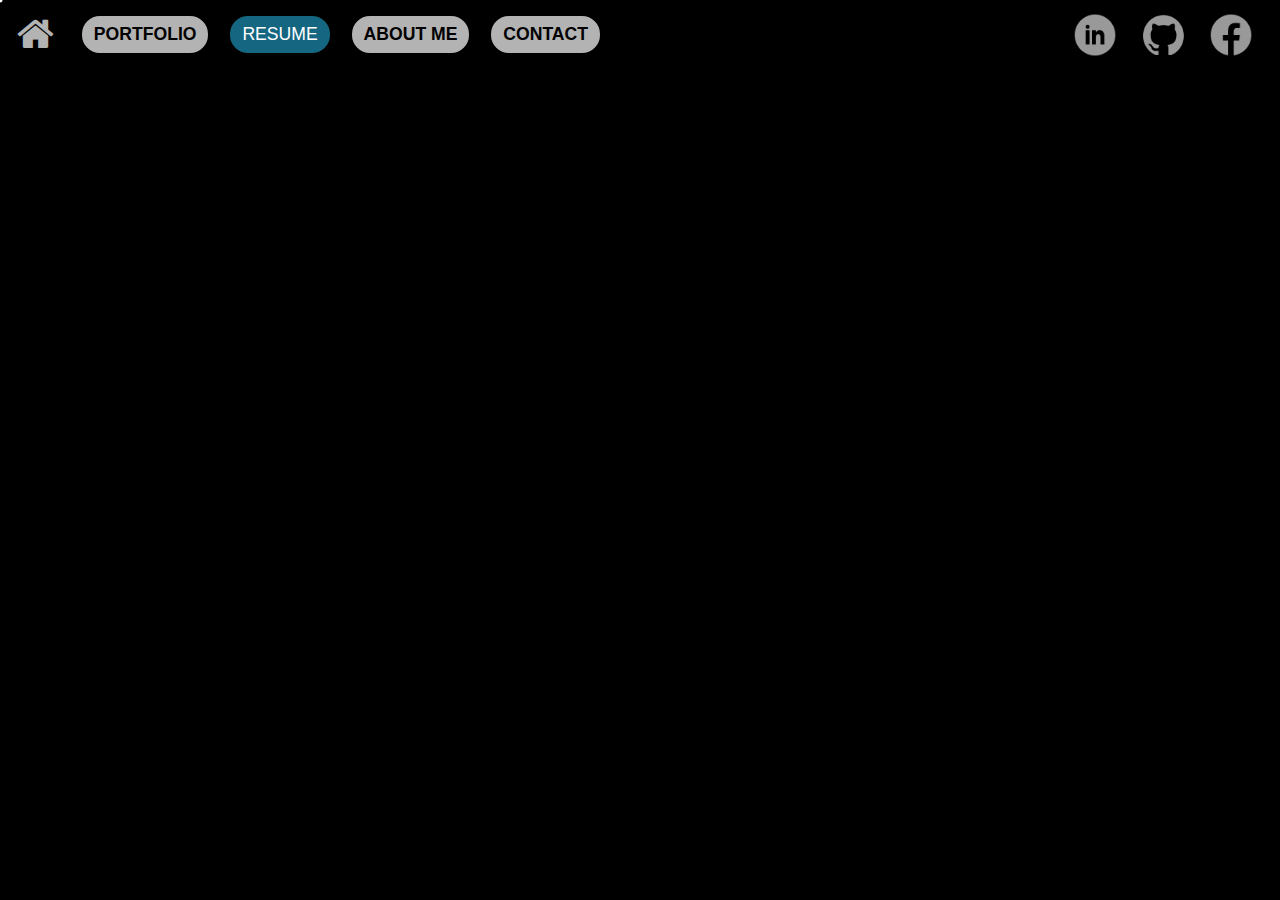
<file: 3-resume.html>
<!DOCTYPE html>
<html lang="en">

<head>
  <meta charset="UTF-8">
  <meta http-equiv="X-UA-Compatible" content="IE=edge">
  <meta name="viewport" content="width=device-width, initial-scale=1.0">
  <link href="https://fonts.googleapis.com/css2?family=Lato&display=swap" rel="stylesheet">
  <link rel="stylesheet" href="https://cdnjs.cloudflare.com/ajax/libs/font-awesome/4.7.0/css/font-awesome.min.css">
  <link rel="stylesheet" type="text/css" href="styles.css">
  <title>Adam Teske</title>
  <link rel="icon" href="Photos/Logos/A.png">
  <style>
    body {
      overflow: hidden;
    }
  </style>
</head>

<!-- Google tag (gtag.js) -->
<script async src="https://www.googletagmanager.com/gtag/js?id=G-BG4W2THK8C"></script>
<script>
  window.dataLayer = window.dataLayer || [];
  function gtag(){dataLayer.push(arguments);}
  gtag('js', new Date());

  gtag('config', 'G-BG4W2THK8C');
</script>

<body>

  <!-- NAV BAR -->
  <div class="nav-wrapper">
    <div class="left-side">
      <div class="link-wrapper home-icon">
        <a class="fa fa-home" style="font-size:20px" href="index.html"></a>
      </div>
      <div class="link-wrapper">
        <a href="2-portfolio.html">Portfolio</a>
      </div>
      <div class="link-wrapper active-nav-link">
        <a href="3-resume.html">Resume</a>
      </div>
      <div class="link-wrapper">
        <a href="4-bio.html">About Me</a>
      </div>
      <div class="link-wrapper">
        <a href="5-contact.html">Contact</a>
      </div>
    </div>
    
    <div class="right-side">
      <a class=" soc-link li-button" href="https://www.linkedin.com/in/adam-teske/" target="_blank"></a>
      <a class=" soc-link gh-button" href="https://github.com/AdamKTeske/" target="_blank"></a>
      <a class=" soc-link fb-button" href="https://www.facebook.com/adam.teske.5/" target="_blank"></a>
    </div>
  </div>

  <iframe id="pdf-viewer" src="/Photos/resume3-rmi.pdf" frameborder="0"></iframe>
  <div class="cursor"></div>
  <div class="cursor2"></div>

  <script>
    //Loader 
    window.addEventListener("load", () => {
      const loader = document.querySelector(".loader")
      loader.classList.add("loader-hidden");
      loader.classList.remove("loader");
    })
    
    // Cursor 
    var cursor = document.querySelector(".cursor");
    var cursor2 = document.querySelector(".cursor2");
    document.addEventListener("mousemove",function(e) {
      cursor.style.cssText = cursor2.style.cssText = "left: " + e.pageX + "px; top: " + e.pageY + "px;";
    })
  </script>

</body>
</file>
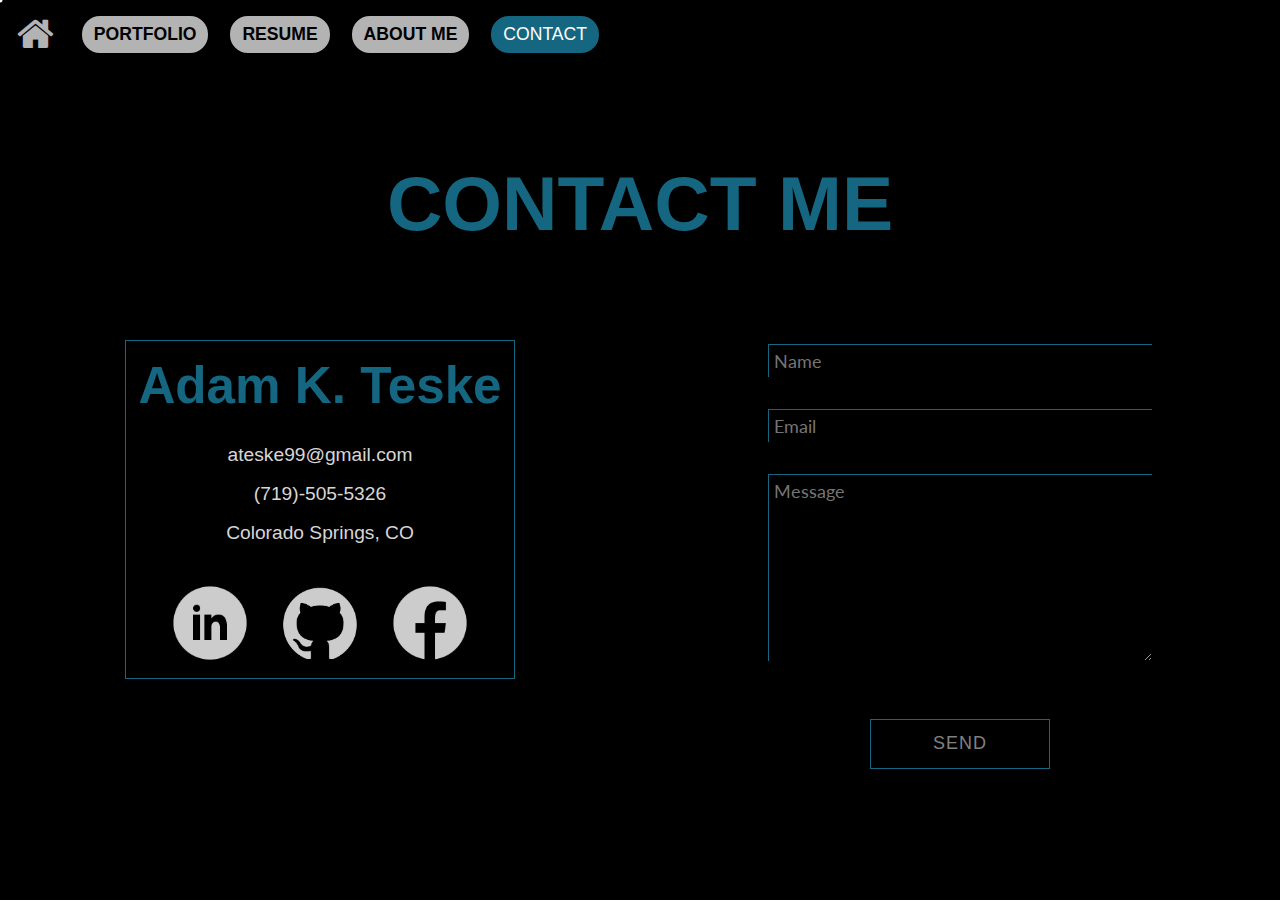
<file: 5-contact.html>
<!DOCTYPE html>
<html lang="en">

<head>
  <meta charset="UTF-8">
  <meta http-equiv="X-UA-Compatible" content="IE=edge">
  <meta name="viewport" content="width=device-width, initial-scale=1.0">
  <link href="https://fonts.googleapis.com/css2?family=Lato&display=swap" rel="stylesheet">
  <link rel="stylesheet" href="https://cdnjs.cloudflare.com/ajax/libs/font-awesome/4.7.0/css/font-awesome.min.css">
  <link rel="stylesheet" type="text/css" href="styles.css">
  <title>Adam Teske</title>
  <link rel="icon" href="Photos/Logos/A.png">
  <style>
    body {
      overflow: hidden;
    }
  </style>
</head>

<!-- Google tag (gtag.js) -->
<script async src="https://www.googletagmanager.com/gtag/js?id=G-BG4W2THK8C"></script>
<script>
  window.dataLayer = window.dataLayer || [];
  function gtag(){dataLayer.push(arguments);}
  gtag('js', new Date());

  gtag('config', 'G-BG4W2THK8C');
</script>

<body>
  <div class="loader"></div>

  <!-- NAV BAR -->
  <div class="nav-wrapper">
    <div class="left-side">
      <div class="link-wrapper home-icon">
        <a class="fa fa-home" style="font-size:20px" href="index.html"></a>
      </div>
      <div class="link-wrapper">
        <a href="2-portfolio.html">Portfolio</a>
      </div>
      <div class="link-wrapper">
        <a href="3-resume.html">Resume</a>
      </div>
      <div class="link-wrapper">
        <a href="4-bio.html">About Me</a>
      </div>
      <div class="link-wrapper active-nav-link">
        <a href="5-contact.html">Contact</a>
      </div>
    </div>
    
    <!-- <div class="right-side">
      <a class=" soc-link li-button" href="https://www.linkedin.com/in/adam-teske/" target="_blank"></a>
      <a class=" soc-link gh-button" href="https://github.com/AdamKTeske/" target="_blank"></a>
      <a class=" soc-link fb-button" href="https://www.facebook.com/adam.teske.5/" target="_blank"></a>
    </div> -->
  </div>

  <!-- BODY -->
    <div class="contact-container contact">
      
      <div class="contact-title">
        <h1>Contact Me</h1>
      </div>
      

      <div class="contact-me">
        
        <div class="contact-info">
          <div class="personal-info">
            <h1>
              Adam K. Teske 
            </h1>
            <p>
                ateske99@gmail.com 
              </p>
            <p>
                (719)-505-5326  
              </p>
            <p>   
                Colorado Springs, CO  
              </p>
          </div>
          
          <div class="smlinks">
              <a class="link li-button" href="https://www.linkedin.com/in/adam-teske/" target="_blank"></a>
              <a class="link gh-button" href="https://github.com/AdamKTeske/" target="_blank"></a>
              <a class="link fb-button" href="https://www.facebook.com/adam.teske.5/" target="_blank"></a>
          </div>
        </div>

        <div class="contact-form">
          <form action="https://formsubmit.co/ateske024@gmail.com" method="POST">
            <input id="name" type="text" name="name" class="form-control" placeholder="Name" required><br>
            <input id="email" type="email" name="email" class="form-control" placeholder="Email" required><br>
            <textarea id="message" name="message" class="form-control" placeholder="Message" rows="8"></textarea><br>
            <button type="submit" class="form-control-submit">SEND</button>
          </form>
        </div>
      </div>
    </div>
    <div class="cursor"></div>
    <div class="cursor2"></div>
    <script>
       //Loader 
      window.addEventListener("load", () => {
        const loader = document.querySelector(".loader")
        loader.classList.add("loader-hidden");
        loader.classList.remove("loader");
      }) 
      
      // Cursor 
        var cursor = document.querySelector(".cursor");
        var cursor2 = document.querySelector(".cursor2 ");
        document.addEventListener("mousemove",function(e) {
          cursor.style.cssText = cursor2.style.cssText = "left: " + e.pageX + "px; top: " + e.pageY + "px;";
        })
    </script>
  </body>
</file>
<file: styles.css>
/* Variables & Animations */
    
    /* Colors */
:root {
  --maincolor: #156681;
  --secondmaincolor: rgb(5, 17, 24);
  --accentcolor: rgb(130, 141, 144);
  --textcolor: rgb(212, 221, 224);
}
    /* Cursors */
/* .cursor {
  position: absolute;
  width: 30px;
  height: 30px;
  border: 2px solid white;
  border-radius: 50%;
  left: 0;
  top: 0;
  pointer-events: none;
  transform: translate(-50%, -50%);
  transition: .05s;} */
.cursor2 {
  position: absolute;
  width: 5px;
  height: 5px;
  background-color: white;
  border-radius: 50%;
  left: 0;
  top: 0;
  pointer-events: none;
  transform: translate(-50%, -50%);
  transition: .0s;}

    /* Loader */
.loader {
  position: fixed;
  top: 0;
  left: 0;
  height: 100vh;
  width: 100vw;
  background-color: var(--secondmaincolor);
  display: flex;
  justify-content: center;
  align-items: center;
  z-index: 10;
  transition: all 1s;
}
.loader::after {
  content: "";
  width: 75px;
  height: 75px;
  border: 10px solid var(--secondmaincolor);
  border-top-color: var(--textcolor);
  border-radius: 50%;
  animation: loading 1s linear infinite;
}
.loader-hidden {
  opacity: 0;
  visibility: hidden;
  z-index: -10;
}
@keyframes loading {
  from{transform: rotate(0turn);}
  to{transform: rotate(1turn);}
}
/* @media screen and (max-width: 1000px) and (-webkit-min-device-pixel-ratio:0) { 
  .cursor2, .cursor {
    visibility: collapse;
  }
} */
  



/* ROOT */
* {
  margin: 0;
  padding: 0;
  box-sizing: border-box;
}
html {
  font-size: 22px;
  font-family: 'Helvetica','Lato','Franklin Gothic Medium', 'Arial Narrow', Arial, sans-serif;
  /* font-family: 'Lucida Grande', 'Lucida Sans', Arial, sans-serif; */
  color: #000;
}
body {
  min-height: 100vh;
  background-color: black;
  cursor: none;
}


/* NAV BAR */
.nav-wrapper {
  min-height: 6vh;
  display: flex;
  align-items: center;
  justify-content: space-between;
  /* background: linear-gradient(90deg, var(--maincolor),rgb(0, 0, 0));     */
  font-weight: 550;
  font-size: 0.8rem;
  text-transform: uppercase;
  padding: 10px 0px !important;
}
    /* Left */
.left-side {
  display: flex;
  align-items: center;
  justify-content: center;}
.link-wrapper {
  margin: 0px 0.7vw;
  padding: 8px 0px;
  text-align: center;
  border-radius: 20px;
  border: 2px solid black;
  background-color: white;
  opacity: 0.7;
}
.link-wrapper a {
  color: black;
  text-decoration: none;
  padding: 9px 12px;
}
.link-wrapper:hover {
  transform: scale(1.03);
  box-shadow: -1px 1px 3px black;
  opacity: 0.9;
  transition: all .15s;
}
.active-nav-link {
  background-color: var(--maincolor) !important;
  border: 2px solid black;
  opacity: 1;
}
.active-nav-link a {
  color: white !important;
  font-weight: 500;
}
.home-icon {
  background-color: transparent;
  border: none;
  box-shadow: none !important;
  padding: 0;
}
.home-icon a {
  padding: 5px 8px;
  color: white !important;
  font-size: 1.8rem !important;
  text-shadow: -1px 2px 1px rgb(0, 0, 0) !important;
}
    /* Right */
.right-side {
  display: flex;
  align-items: center;
  justify-content: left;}
.soc-link {
  height: 5.5vh;
  width: 5.5vw;
  margin: 0px 0.3vw;
  background-size: contain;
  background-repeat: no-repeat;
  opacity: 0.6;
}
.li-button {
  background-image: url("Photos/Logos/linkedin3.png");
  background-position: right;
}
.gh-button {
  background-image: url("Photos/Logos/github-mark-white.png");
  background-position: center;
  transform: scale(0.8);
}
.fb-button {
  background-image: url("Photos/Logos/facebook2.png");
  background-position: left;
}
.soc-link:hover {
  opacity: 1;
  transition: all 0.35s;
}
@media screen and (max-width: 1000px) and (-webkit-min-device-pixel-ratio:0) { 
  .nav-wrapper {
    font-size: 0.5rem;
    display: flex;
    justify-content: center;
    text-transform: none;
  }
  .link-wrapper {
    margin: 0px 1vw;
    transition: 0.5s;
    padding: 8px 0;
  }
  .link-wrapper a {
    padding: 0 8px;
  }
  .home-icon {
    transform: scale(0.7);
  }
  .soc-link {
    visibility: collapse;
    width: 0;
  }
}


/* HOME */
.index-container {
  display: grid;
  grid-template-rows: 1fr 1fr 1fr;
  height: 100vh;
  background-color: var(--secondmaincolor);
}
    /* Intro */
.top {
  display: flex;
  justify-content: center;
  align-items: flex-start;}
.intro {
  display: flex;
  justify-content: center;
  align-items: center;
  text-align: center;
  color: white;
  height: 100%;}
.profile-container h1 {
  /* background: url(/Photos/Backgrounds/grey2.jpg);
  background-size: cover; */
  background-color: var(--maincolor);
  -webkit-background-clip: text;
          background-clip: text;
  font-size: clamp(1.5rem, 10vw, 20vw);
  padding: 0.2em;
  color: transparent;
  text-shadow: 4px -4px 0px white;
}
.profile-container p {
  /* background: url(/Photos/Backgrounds/grey2.jpg);
  background-size: cover; */
  background-color: var(--textcolor);
  -webkit-background-clip: text;
          background-clip: text;
  font-size: clamp(0.5rem, 1.75vw, 6rem);
  margin: 1vh;
  color: rgba(255, 255, 255, 0.5);
}
    /* Logo */
.logo-wrapper {
  height: 30vh;
  width: 100vw;
  display: flex;
  justify-content: center;
  align-items: center;}
.logo {
  position: absolute;
  transform: scale(0.7)}

.hist2-0 {
  fill: var(--textcolor);
  opacity: 0;}
.pie {
   opacity: 0.8;}
.pie2-0 {
  fill: var(--textcolor);
  opacity: 0;}
.pie1 {
  stroke-dasharray: 841.62px;stroke-dashoffset: 841.62px;}
.pie2 {
  stroke-dasharray: 663.09px;stroke-dashoffset: 663.09px;}
.pie3 {
  stroke-dasharray: 435.73px;stroke-dashoffset: 435.73px;}
.pie4 {
  stroke-dasharray: 533.96px;stroke-dashoffset: 533.96px;}
.line2-0 {
  fill: var(--textcolor);
  opacity: 0;}

    /* Menu */
#menu {
  height: 30vh;
  display: flex;
  flex-direction: column;
  justify-content: center;}
#menu-bar {
  width: 100%;
  display: flex;
  flex-wrap: wrap;
  align-items: center;
  justify-content: center;
  padding: 2vh;
  text-align: center;
  border-radius: 10px;}
.menu-item {
  position: relative;
  width: clamp(10vw, 20vw, 30vw);
  height: clamp(5vh, 20vh, 20vh);
  display: grid;
  grid-template-rows: 1fr 4fr;
  /* display: flex;
  flex-direction: column; */
  justify-content: center;
  align-items: center;
  text-align: center;
  /* background: radial-gradient(#157f81, #157f81b5 100%); */
  background-color: var(--textcolor);
  border-radius: 15px;
  border: 1px solid black;
  box-shadow: 0px 0px 10px black;
  margin: 4vh 1vw;
  padding: 1vw;
  color: rgb(0, 0, 0);
  font-size: clamp(1rem, 2vw, 3.5rem);
  text-decoration: none;
  transition: all 0.3s;
  box-shadow: 0px 4px 2px var(--maincolor);
}
.menu-item:hover p {
  /* text-decoration: underline; */
  transition: all 0.25s;
} 
.menu-item:hover {
  box-shadow: 0px 3px 20px rgb(0, 0, 0);
  transform: translateY(-10px);} 
.menu-item:hover::before {
  opacity: 1;}
.menu-item::before {
  background: radial-gradient(
    1000px circle at var(--mouse-x) var(--mouse-y), 
      rgba(0, 0, 0, 0.3), transparent 40%);
  opacity: 0;
  transition: opacity 200ms;
  border-radius: inherit;
  content: "";
  height: 100%;
  left: 0px;
  top: 0px;
  position: absolute;
  width: 100%;
  z-index: 2;
}
.menu-logo {
  height: 10vh;
  width: 10vh;
  margin: auto;
  /* opacity: 0.35; */
  margin-top: 1vh;
  transition: all 0.3s;
}
.menu-item:hover > .menu-logo {
  opacity: 1;
}
#menu-bar:hover .menu-item {
  opacity: 0.5;
  -webkit-filter: blur(2px);
          filter: blur(2px);
}
#menu-bar:hover .menu-item:hover {
  background-color: rgb(239, 251, 255);
  opacity: 1;
  -webkit-filter: blur(0);
          filter: blur(0);
  box-shadow: -5px 10px 0px var(--maincolor);
}

@media  (max-width: 1000px) and (-webkit-min-device-pixel-ratio:0) { 
  body {
    overflow-y: visible !important;
  }
  .index-container {
    display: flex;
    flex-direction: column;
    min-height: 100%;
  }
  .intro {
    height: 15vh;
  }
  .logo-wrapper {
    display: flex;
    justify-content: center;
    align-items: center;
    height: 25vh;
  }
  .logo {
    transform: scale(0.3);
    margin: auto;
    margin-top: 6vh;
  }
  .profile-container p {
    font-size: 0.75rem;
    padding: 5px;
  }
  #menu {
    height: 60vh;
  }
  #menu-bar {
    display: flex;
  }
  .menu-item {
    width: 65vw;
    max-height: 7vh;
    font-size: 1.3rem;
    margin: 1vh 0;
    display: flex;
    justify-content: center;
  }
  .menu-logo {
    visibility: collapse;
    position: absolute;
  }
}





/* PORTFOLIO */
#port-pic {
  position: absolute;
  width: 100vw;
  top: -200px;
  left: 0;
  z-index: -10;
} 
.portfolio-container {
  background-color: var(--secondmaincolor);
}

    /* Blurb */
.blurb {
  width: 100%;
  min-height: 50vh;
  padding: 10px;
  display: flex;
  flex-direction: column;
  justify-content: center;
  align-items: center;
}
#pipeline {
  color: white;
  text-align: center;
  padding: 0 12vw;
}
#pipeline h1 {
  margin-bottom: 3vw;
  /* margin-top: 7vw; */
  font-size: 5vw;
}
#pipeline p {
  font-size: 1.5vw;
  line-height: 150%;
}
#pipeline a {
  color: rgb(16, 150, 162);
  text-decoration: none;
}
#pipeline a:hover {
  color: rgb(63, 131, 127);
  text-decoration: underline;
  transition: all .15s;
}


    /* Items */
.content {
  display: grid;
  grid-template-columns: 1fr 1fr 1fr;
  justify-content: center;
  align-items: center;
  padding: 10px;
}
.title {
  color: white;
  font-weight: 600;
  font-size: 2.5vw;
  text-shadow: -1.5px 1px 1px black;
  text-align: center;
}
.column {
  display: flex;
  flex-direction: column;
  align-items: center;
  justify-content: center;
  margin: 15px;
  padding: 10px;
  transition: all 0.5s;
  /* border-left: 2px solid white;
  border-right: 2px solid white; */
}
.column:hover {
  -webkit-filter: none;
          filter: none;
}
.item {
  display: flex;
  justify-content: center;
  align-items: center;
  text-decoration: none;
  text-align: center;
  font-size: 0.9rem;
  font-weight: 600;
  height: 30vh;
  width: 85%;
  margin: 10px;
  padding: 3vw;
  margin: 3vw 0px;
  background-position: center;
  background-blend-mode: darken;
  background-color: rgba(0, 0, 0, 0.3);
  border: 3px solid var(--maincolor);
  overflow: hidden;
  color: transparent;
  transition: 0.3s;
}
.item p {
  font-size: 2rem;
}
.item:hover {
  color: white;
  transform: scale(1.005);
  background-blend-mode: darken;
  background-color: rgba(0, 0, 0, 0.867);
  box-shadow: 2px 2px 6px black;
}
.item-desc {
  color: white;
  text-align: center;
  font-size: 1rem;
  padding: 0px 10px;
}
  /* More Button */
.more {
  text-align: center;
  margin-top: 2vh;
  margin-bottom: 5vh;
}
.morebutton {
  margin: 4vw 0px;
  font-size: 1.3rem;
  color: rgba(255, 255, 255, 0.594);
  text-decoration: none;
  text-shadow: 0px 0.5px 2.5px var(--maincolor);
  transition: all 0.3s;
}
.morebutton:hover {
  color: var(--maincolor);
  text-shadow: 0px 0.5px 0px rgb(255, 255, 255);
}

@media screen and (max-width: 1000px) and (-webkit-min-device-pixel-ratio:0) {
  .blurb {
    min-height: 40vh;
  }
  #pipeline {
    padding: 0 10px;
  }
  #pipeline h1 {
    font-size: 1.5rem;
    margin-bottom: 40px;
  }
  #pipeline p {
    font-size: 0.75rem
  }
  .content {
    display: flex;
    flex-direction: column;
  }
  .column {
    border: none;
    margin-top: 40px;
  }
  .title {
    font-size: 1.5rem;
    margin-bottom: 40px;
    border-bottom: 2px solid white;
  }
  .item p {
    color: transparent;
  }
  .item-desc {
    margin: 30px 0px;
  }
}




/* RESUME */
#pdf-viewer {
  width: 100vw;
  height: 90vh;
}




/* BIO */
#bio-background1 {
  position: fixed;
  width: 100vw;
  max-height: 90vh;
  /* min-width: 100%; */
  /* min-height: 100%; */
  /* transform: scale(1.05); */
  top: -13vh;
  left: 0px;
  -o-object-fit: cover;
     object-fit: cover;
  z-index: -2;
  -webkit-filter: blur(5px);
          filter: blur(5px);
}
#bio-background2 {
  position: absolute;
  max-height: 90vh;
  width: 100vw;
  top: 90vh;
  left: 0px;
  -o-object-fit: cover;
     object-fit: cover;
  z-index: -1;
}
.bio-container {
  color: white;
  overflow: hidden;
}
.bio-title {
  height: 50vh; 
  display: flex;
  align-items: center;
  justify-content: center;
  text-align: center;
  padding-top: 30px;
  font-size: 2rem;
}
.bio-half {
  min-height: 50vh;
  padding: 1vw 3vw;
}
.nerd {
  background-color: black;
  display: grid;
  grid-template-columns: 1fr 5fr;
}
.buffer {
  height: 50vh;
  background-color: transparent;
  display: flex;
  flex-direction: column;
  text-align: center;
  justify-content: center;
  align-items: center;
}
.buffer h1 {
  color: black;
  font-size: 6vw;
}
.cool {
  display: grid;
  grid-template-columns: 5fr 1fr;
  background-color: rgb(211, 211, 211);
  color: black;
  font-size: 1.1rem;
}
.rant {
  padding: 20px;
  display: flex;
  flex-direction: column;
  justify-content: center;
}
.rant h1 {
  text-align: center;
}
.rant p {
  padding: 20px;
}
.bio-pic {
  display: flex;
  justify-content: center;
  align-items: center;
}
.bio-pic img {
  /* width: clamp(20vw, 5vw, 2vw); */
  height: 40vh;
  -o-object-fit: contain;
     object-fit: contain;
  border: 3px solid rgb(0, 104, 104);
  border-radius: 5px;
}
.pflink {
  margin-top: 20px;
  text-align: center;
}
.pfbutton {
  color: var(--maincolor);
  text-decoration: none;
  transition: all 0.3s;
}
.pfbutton:hover {
  color: rgb(15, 124, 70);
  text-shadow: -0.5px 0.5px 0px rgb(7, 89, 95);
}
@media screen and (max-width: 1000px) and (-webkit-min-device-pixel-ratio:0) { 
  #bio-background2 {
    position: relative;
    top: -14vw;
    justify-content: center;
  }
  .bio-half {
    padding-top: 4vh;
  }
  .nerd {
    display: flex;
    flex-direction: column;
  }
  .cool {
    display: flex;
    flex-direction: column;
  }
  .bio-pic {
    visibility: collapse;
    position: absolute;
  }
  .bio-title {
    padding: 10px;
  }
  .buffer h1 {
    color: transparent !important;
  }
  .bio-title h1 {
    font-size: 2rem;
  }
  .rant p {
    font-size: 3vw;
    line-height: 130%;
  }
}



/* CONTACT */
.contact-container {
  height: 85vh;
  display: grid;
  grid-template-rows: 4fr 6fr;
  align-items: center;
  justify-content: center;}
    /* Left */
.contact-title {
  margin-top: 2em;
  color: #fff;}
.contact-title h1 {
  text-transform: uppercase;
  text-align: center;
  font-size: 6vw;
  color: var(--maincolor);
  }
.contact-me {
  width: 100vw;
  display: grid;
  grid-template-columns: 1fr 1fr;
  justify-content: space-evenly;
  margin-bottom: 3em;}
.contact-info {
  justify-content: center;
  align-items: center;
  padding-bottom: 10px;
  border: 1px solid var(--maincolor);
  margin: auto;
  margin-bottom: 90px;
  width: 61%; }
.contact-info h1 {
  text-align: center;
  line-height: 10px;
  font-size: 4vw;
  margin: 10px;
  margin-bottom: 40px;
  padding-top: 30px;
  padding-bottom: 10px;
  color: var(--maincolor);}
.personal-info p {
  display: flex;
  justify-content: center;
  text-align: center;
  line-height: 150%;
  font-size: 1.5vw;
  color: rgba(255, 255, 255, 0.85);
  margin: 10px;
}
.smlinks {
  display: grid;
  grid-template-columns: 1fr 1fr 1fr;
  justify-content: center;}
.link {
  height: 10vh;
  margin-top: 20px;
  background-size: contain;
  background-repeat: no-repeat;
  opacity: 0.8;
}
.link:hover {
  opacity: 1;
  transition: all .15s;
}
/* .li-button {
  background-image: url("Photos/Logos/linkedin3.png");
  background-position: right;
  opacity: 0.8;}
.gh-button {
  background-image: url("Photos/Logos/github-mark-white.png");
  background-position: center;
  transform: scale(0.8, 0.8);
  opacity: 0.8;}
.fb-button {
  background-image: url("Photos/Logos/facebook2.png");
  background-position: left;
  opacity: 0.8;} */
    /* Right */
form {
  margin-top: 50px;
  transition: all 1s ease-in-out;
  text-align: center;}
form input, form textarea {
  padding: 5px;
  width: 60%;
  background: transparent;
  outline: none;
  border: none;
  border-top: 1px solid var(--maincolor);
  border-left: 1px solid var(--maincolor);
  margin-bottom: 32px;
  color: rgb(197, 197, 197);
  font-size: 18px;
  font-family: "Lato", sans-serif;
  text-align: bottom;
  align-items: center;}
form button {
  width: 10em;
  background: black;
  border: 1px solid var(--maincolor);
  color: grey;
  font-size: 18px;
  font-weight: 500;
  letter-spacing: 1px;
  height: 50px;
  margin-top: 20px;
  transition: all 0.4s;
  text-align: center}
.form-control-submit:hover {
  background: var(--maincolor);
  color: white;
  cursor: pointer;
}

  @media screen and (max-width: 1000px) and (-webkit-min-device-pixel-ratio:0) { 
    .contact-me {
      display: flex;
      flex-direction: column;
      justify-content: center;
      align-items: center;
    }
    .contact-info {
      margin: 0;
      width: 80vw;
    }
    .contact-title h1 {
      margin: 5vh;
      font-size: 10vw;
    }
    .contact-info h1 {
      color: transparent;
      padding: 0;
      margin: 0;
      height: 0;
    }
    .personal-info {
      display: flex;
      flex-direction: column;
      padding-top: 15px;
      justify-content: center;
      align-items: center;
      text-align: center;
    }
    .personal-info p {
      font-size: 5vw;
      margin: 0;
    }
    .footer {
      visibility: collapse;
    }
    .form-control {
      width: 80vw;
    }
    .form-control-submit {
      margin-bottom: 5vh;
    }
  }
</file>
